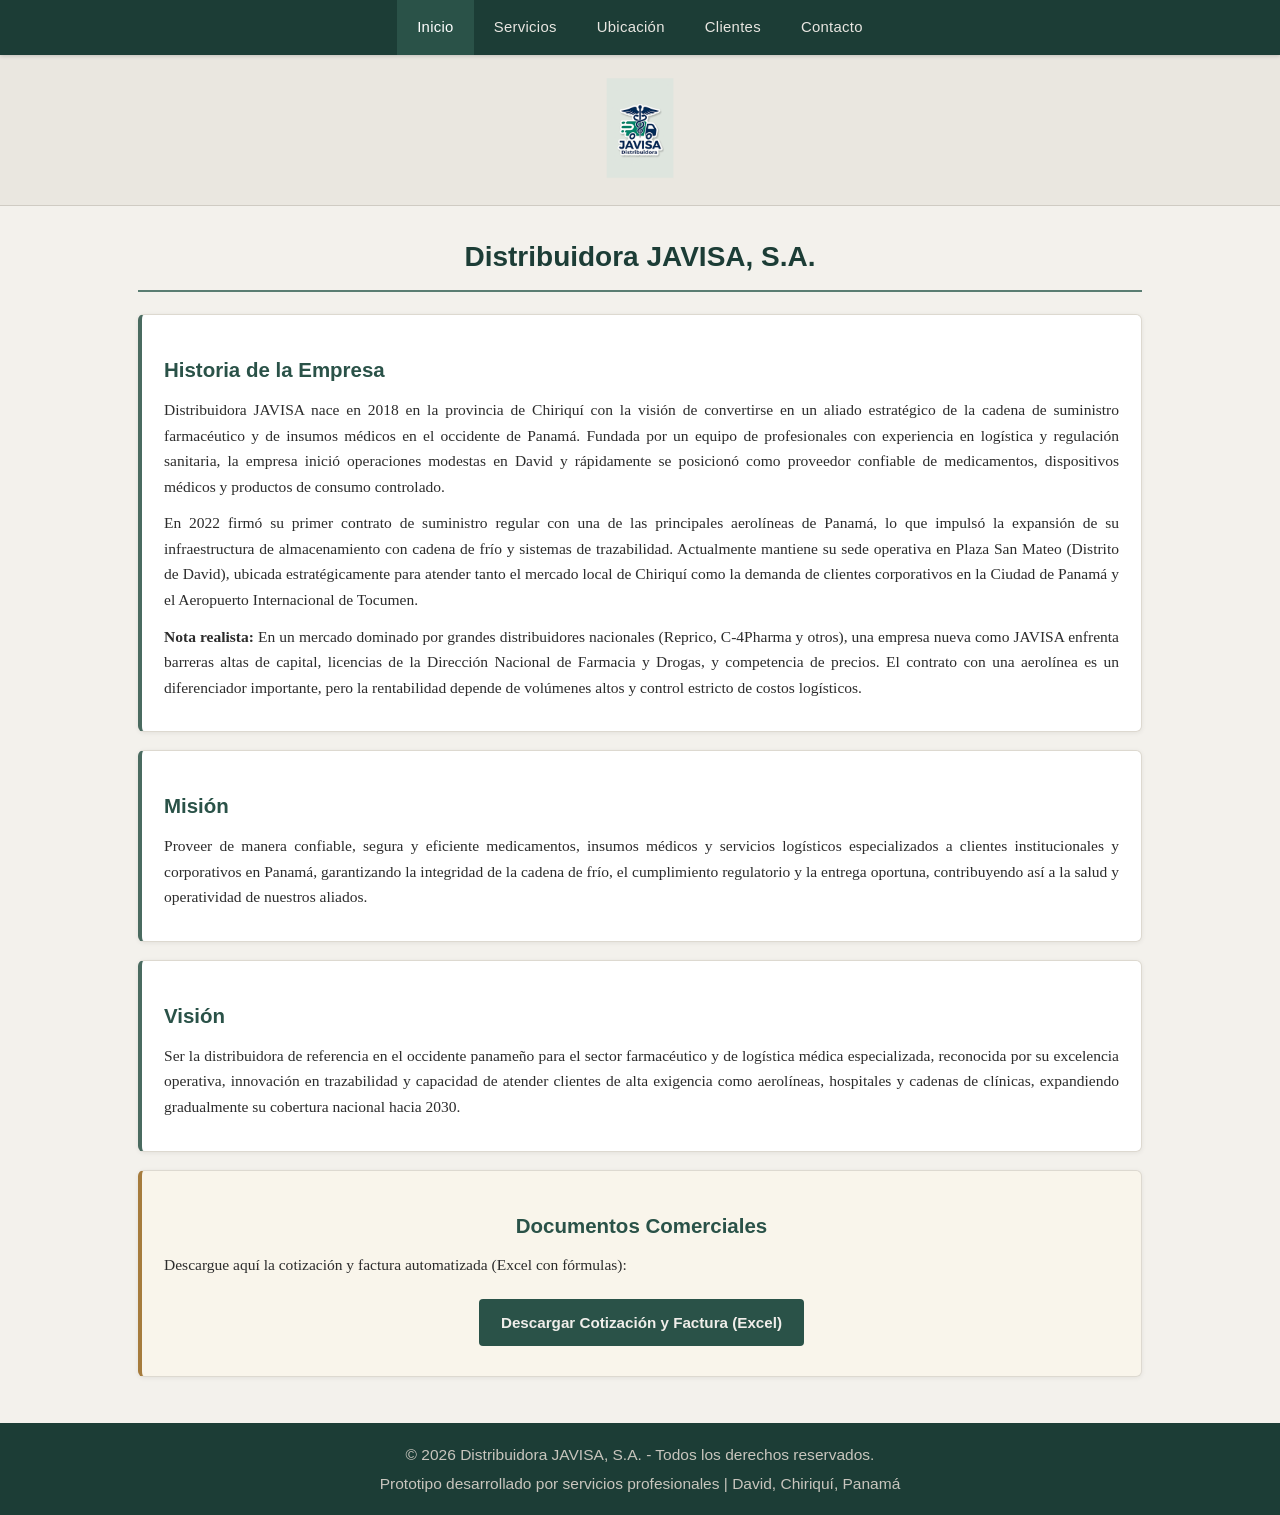
<file: javisa_web_prototipo/javisa_web/index.htm>
<!DOCTYPE html>
<html lang="es">
<head>
    <meta charset="UTF-8">
    <meta name="viewport" content="width=device-width, initial-scale=1.0">
    <title>Distribuidora JAVISA - Inicio</title>
    <link rel="stylesheet" href="estilos.css">
</head>
<body>
    <nav>
        <ul>
            <li><a href="index.htm" class="active">Inicio</a></li>
            <li><a href="servicios.htm">Servicios</a></li>
            <li><a href="ubicacion.htm">Ubicación</a></li>
            <li><a href="clientes.htm">Clientes</a></li>
            <li><a href="contacto.htm">Contacto</a></li>
        </ul>
    </nav>

    <div class="logo-container">
        <img src="images/logo_javisa.gif" alt="Logo Distribuidora JAVISA animado">
    </div>

    <main>
        <h1>Distribuidora JAVISA, S.A.</h1>

        <div class="card">
            <h2>Historia de la Empresa</h2>
            <p>
                Distribuidora JAVISA nace en 2018 en la provincia de Chiriquí con la visión de 
                convertirse en un aliado estratégico de la cadena de suministro farmacéutico 
                y de insumos médicos en el occidente de Panamá. Fundada por un equipo de 
                profesionales con experiencia en logística y regulación sanitaria, la empresa 
                inició operaciones modestas en David y rápidamente se posicionó como proveedor 
                confiable de medicamentos, dispositivos médicos y productos de consumo 
                controlado.
            </p>
            <p>
                En 2022 firmó su primer contrato de suministro regular con una de las principales 
                aerolíneas de Panamá, lo que impulsó la expansión de su infraestructura de 
                almacenamiento con cadena de frío y sistemas de trazabilidad. Actualmente 
                mantiene su sede operativa en Plaza San Mateo (Distrito de David), ubicada 
                estratégicamente para atender tanto el mercado local de Chiriquí como la 
                demanda de clientes corporativos en la Ciudad de Panamá y el Aeropuerto 
                Internacional de Tocumen.
            </p>
            <p>
                <strong>Nota realista:</strong> En un mercado dominado por grandes distribuidores 
                nacionales (Reprico, C-4Pharma y otros), una empresa nueva como JAVISA enfrenta 
                barreras altas de capital, licencias de la Dirección Nacional de Farmacia y Drogas, 
                y competencia de precios. El contrato con una aerolínea es un diferenciador 
                importante, pero la rentabilidad depende de volúmenes altos y control estricto 
                de costos logísticos.
            </p>
        </div>

        <div class="card">
            <h2>Misión</h2>
            <p>
                Proveer de manera confiable, segura y eficiente medicamentos, insumos médicos 
                y servicios logísticos especializados a clientes institucionales y corporativos 
                en Panamá, garantizando la integridad de la cadena de frío, el cumplimiento 
                regulatorio y la entrega oportuna, contribuyendo así a la salud y operatividad 
                de nuestros aliados.
            </p>
        </div>

        <div class="card">
            <h2>Visión</h2>
            <p>
                Ser la distribuidora de referencia en el occidente panameño para el sector 
                farmacéutico y de logística médica especializada, reconocida por su excelencia 
                operativa, innovación en trazabilidad y capacidad de atender clientes de alta 
                exigencia como aerolíneas, hospitales y cadenas de clínicas, expandiendo 
                gradualmente su cobertura nacional hacia 2030.
            </p>
        </div>

        <div class="card descargas">
            <h2>Documentos Comerciales</h2>
            <p>Descargue aquí la cotización y factura automatizada (Excel con fórmulas):</p>
            <a href="Cotizacion_y_Factura_JAVISA.xlsx" download>Descargar Cotización y Factura (Excel)</a>
        </div>
    </main>

    <footer>
        <p>&copy; 2026 Distribuidora JAVISA, S.A. - Todos los derechos reservados.</p>
        <p>Prototipo desarrollado por servicios profesionales | David, Chiriquí, Panamá</p>
    </footer>
</body>
</html>
</file>
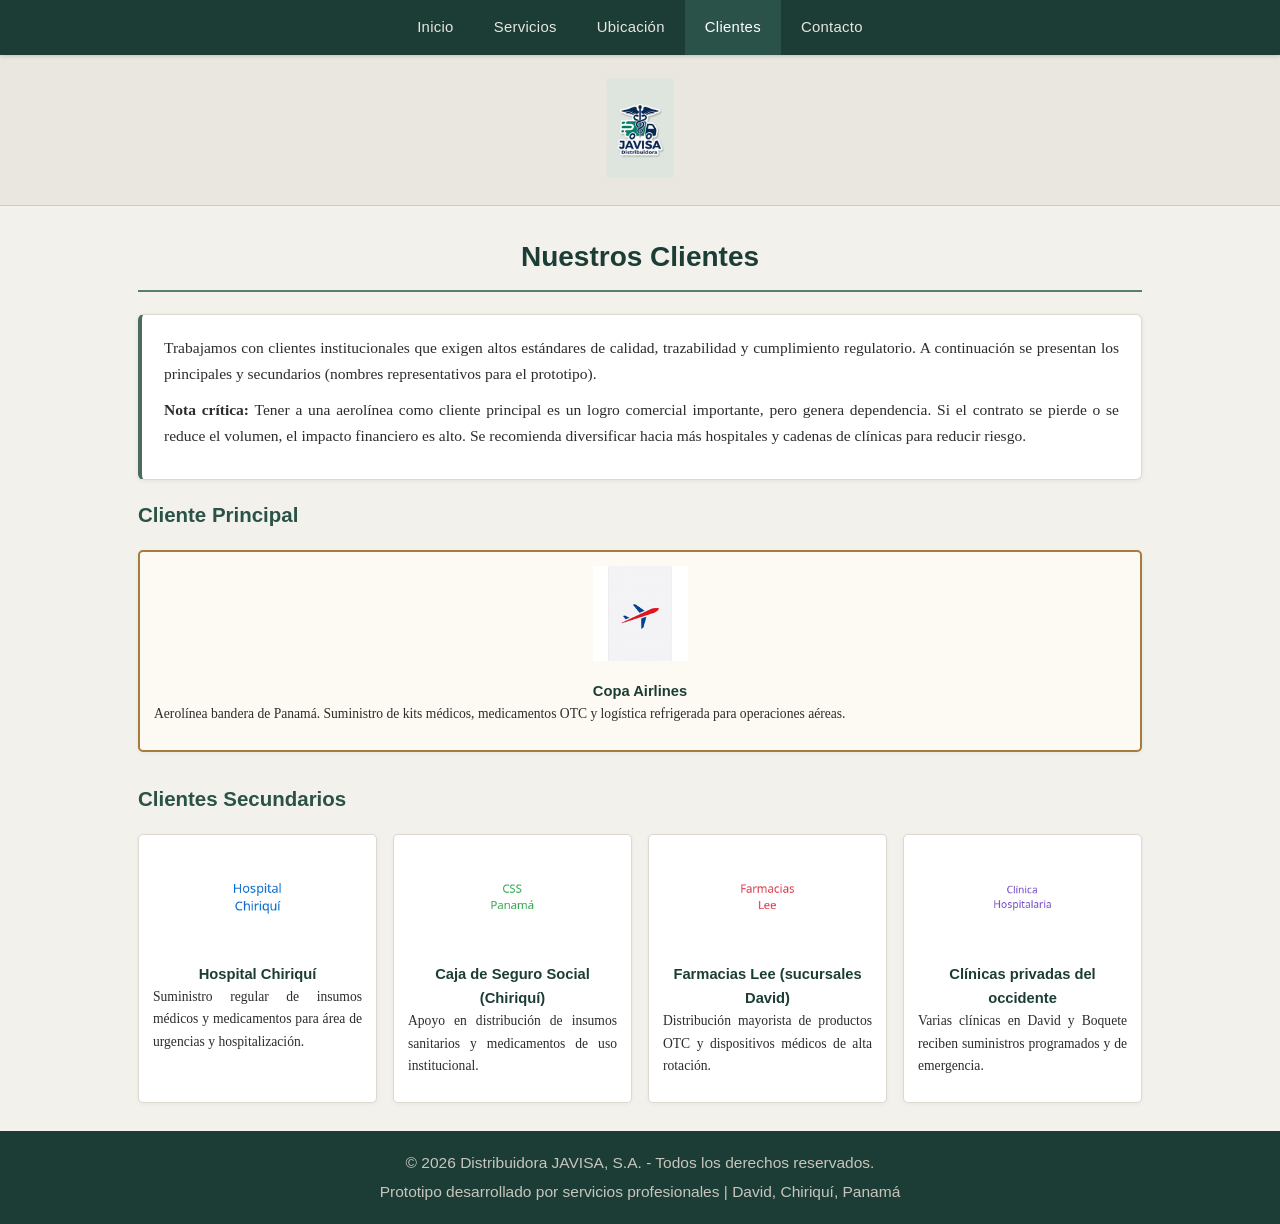
<file: javisa_web_prototipo/javisa_web/clientes.htm>
<!DOCTYPE html>
<html lang="es">
<head>
    <meta charset="UTF-8">
    <meta name="viewport" content="width=device-width, initial-scale=1.0">
    <title>Clientes - Distribuidora JAVISA</title>
    <link rel="stylesheet" href="estilos.css">
</head>
<body>
    <nav>
        <ul>
            <li><a href="index.htm">Inicio</a></li>
            <li><a href="servicios.htm">Servicios</a></li>
            <li><a href="ubicacion.htm">Ubicación</a></li>
            <li><a href="clientes.htm" class="active">Clientes</a></li>
            <li><a href="contacto.htm">Contacto</a></li>
        </ul>
    </nav>

    <div class="logo-container">
        <img src="images/logo_javisa.gif" alt="Logo Distribuidora JAVISA animado">
    </div>

    <main>
        <h1>Nuestros Clientes</h1>

        <div class="card">
            <p>
                Trabajamos con clientes institucionales que exigen altos estándares de 
                calidad, trazabilidad y cumplimiento regulatorio. A continuación se 
                presentan los principales y secundarios (nombres representativos para 
                el prototipo).
            </p>
            <p>
                <strong>Nota crítica:</strong> Tener a una aerolínea como cliente principal 
                es un logro comercial importante, pero genera dependencia. Si el contrato 
                se pierde o se reduce el volumen, el impacto financiero es alto. Se recomienda 
                diversificar hacia más hospitales y cadenas de clínicas para reducir riesgo.
            </p>
        </div>

        <h2>Cliente Principal</h2>
        <div class="clientes-grid">
            <div class="cliente-card principal">
                <img src="images/copa_logo.png" alt="Logo Copa Airlines">
                <h3>Copa Airlines</h3>
                <p style="font-size:0.85rem;">Aerolínea bandera de Panamá. Suministro de kits médicos, medicamentos OTC y logística refrigerada para operaciones aéreas.</p>
            </div>
        </div>

        <h2 style="margin-top:30px;">Clientes Secundarios</h2>
        <div class="clientes-grid">
            <div class="cliente-card">
                <img src="images/hospital_logo.png" alt="Hospital Chiriquí">
                <h3>Hospital Chiriquí</h3>
                <p style="font-size:0.85rem;">Suministro regular de insumos médicos y medicamentos para área de urgencias y hospitalización.</p>
            </div>
            <div class="cliente-card">
                <img src="images/css_logo.png" alt="CSS Panamá">
                <h3>Caja de Seguro Social (Chiriquí)</h3>
                <p style="font-size:0.85rem;">Apoyo en distribución de insumos sanitarios y medicamentos de uso institucional.</p>
            </div>
            <div class="cliente-card">
                <img src="images/farmacias_logo.png" alt="Farmacias Lee">
                <h3>Farmacias Lee (sucursales David)</h3>
                <p style="font-size:0.85rem;">Distribución mayorista de productos OTC y dispositivos médicos de alta rotación.</p>
            </div>
            <div class="cliente-card">
                <img src="images/clinica_logo.png" alt="Clínica Hospitalaria">
                <h3>Clínicas privadas del occidente</h3>
                <p style="font-size:0.85rem;">Varias clínicas en David y Boquete reciben suministros programados y de emergencia.</p>
            </div>
        </div>
    </main>

    <footer>
        <p>&copy; 2026 Distribuidora JAVISA, S.A. - Todos los derechos reservados.</p>
        <p>Prototipo desarrollado por servicios profesionales | David, Chiriquí, Panamá</p>
    </footer>
</body>
</html>
</file>
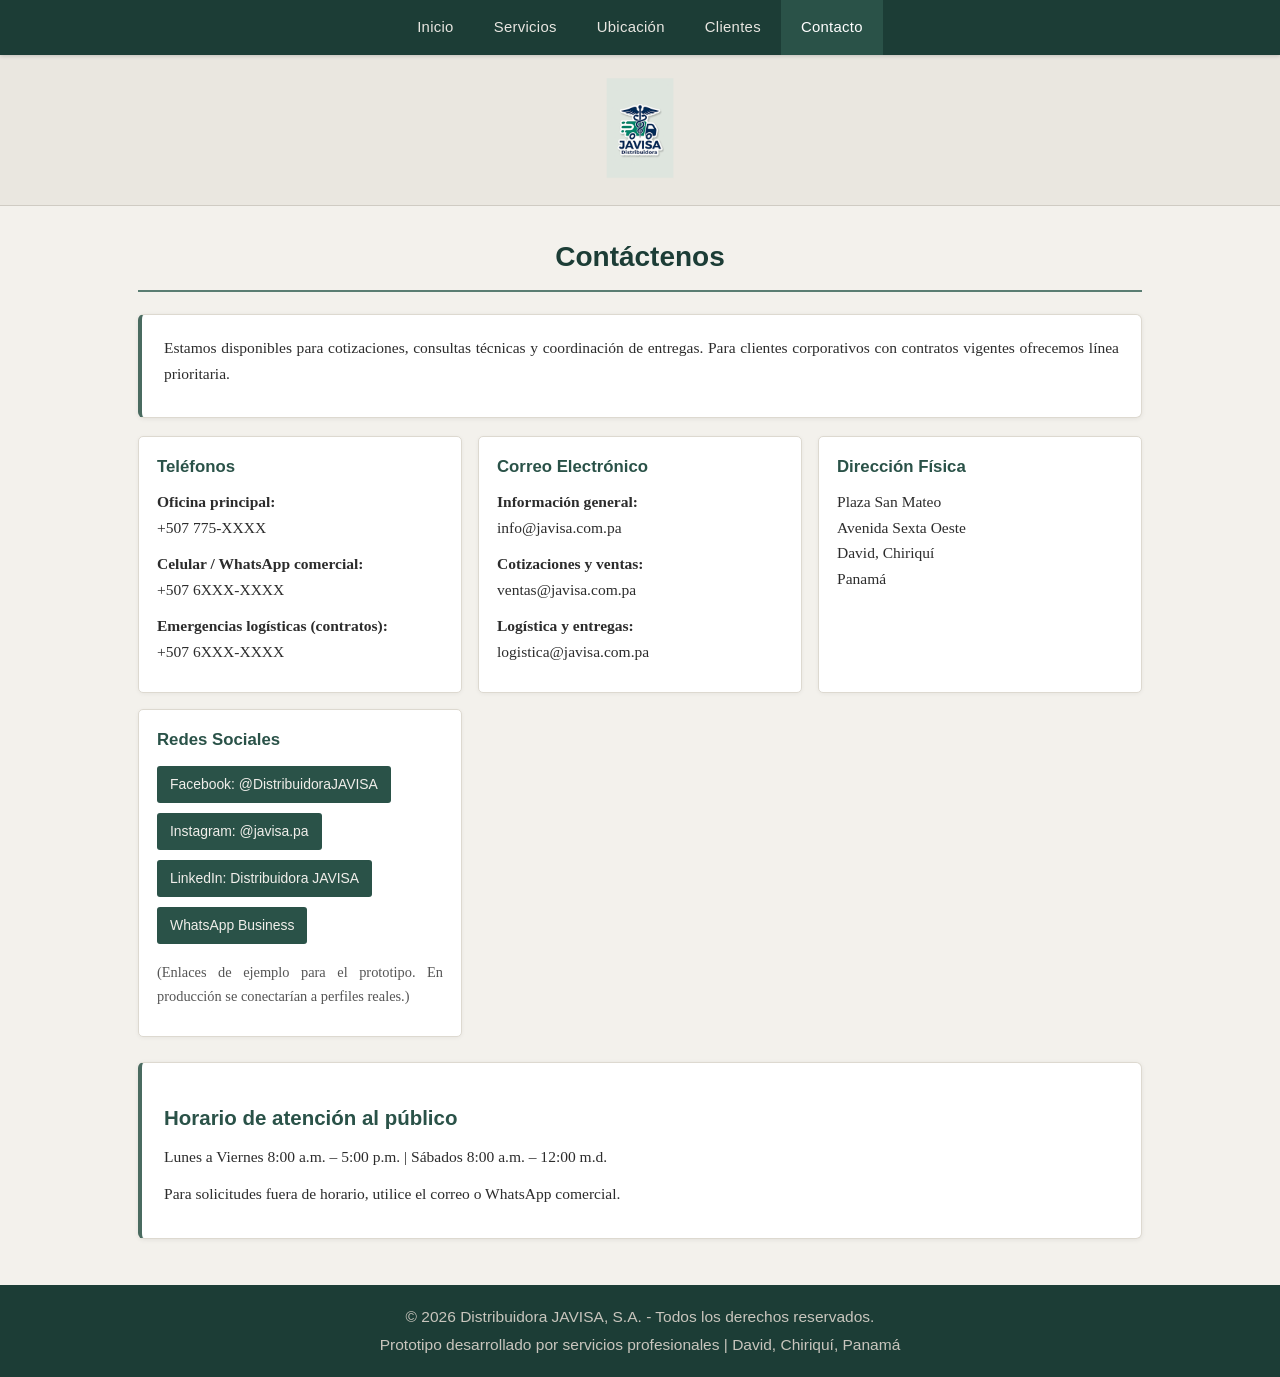
<file: javisa_web_prototipo/javisa_web/contacto.htm>
<!DOCTYPE html>
<html lang="es">
<head>
    <meta charset="UTF-8">
    <meta name="viewport" content="width=device-width, initial-scale=1.0">
    <title>Contacto - Distribuidora JAVISA</title>
    <link rel="stylesheet" href="estilos.css">
</head>
<body>
    <nav>
        <ul>
            <li><a href="index.htm">Inicio</a></li>
            <li><a href="servicios.htm">Servicios</a></li>
            <li><a href="ubicacion.htm">Ubicación</a></li>
            <li><a href="clientes.htm">Clientes</a></li>
            <li><a href="contacto.htm" class="active">Contacto</a></li>
        </ul>
    </nav>

    <div class="logo-container">
        <img src="images/logo_javisa.gif" alt="Logo Distribuidora JAVISA animado">
    </div>

    <main>
        <h1>Contáctenos</h1>

        <div class="card">
            <p>
                Estamos disponibles para cotizaciones, consultas técnicas y coordinación 
                de entregas. Para clientes corporativos con contratos vigentes ofrecemos 
                línea prioritaria.
            </p>
        </div>

        <div class="contacto-info">
            <div class="contacto-item">
                <h3>Teléfonos</h3>
                <p><strong>Oficina principal:</strong><br>+507 775-XXXX</p>
                <p><strong>Celular / WhatsApp comercial:</strong><br>+507 6XXX-XXXX</p>
                <p><strong>Emergencias logísticas (contratos):</strong><br>+507 6XXX-XXXX</p>
            </div>

            <div class="contacto-item">
                <h3>Correo Electrónico</h3>
                <p><strong>Información general:</strong><br>info@javisa.com.pa</p>
                <p><strong>Cotizaciones y ventas:</strong><br>ventas@javisa.com.pa</p>
                <p><strong>Logística y entregas:</strong><br>logistica@javisa.com.pa</p>
            </div>

            <div class="contacto-item">
                <h3>Dirección Física</h3>
                <p>
                    Plaza San Mateo<br>
                    Avenida Sexta Oeste<br>
                    David, Chiriquí<br>
                    Panamá
                </p>
            </div>

            <div class="contacto-item">
                <h3>Redes Sociales</h3>
                <div class="redes">
                    <a href="#" title="Facebook">Facebook: @DistribuidoraJAVISA</a>
                    <a href="#" title="Instagram">Instagram: @javisa.pa</a>
                    <a href="#" title="LinkedIn">LinkedIn: Distribuidora JAVISA</a>
                    <a href="#" title="WhatsApp">WhatsApp Business</a>
                </div>
                <p style="margin-top:12px; font-size:0.9rem; color:#555;">
                    (Enlaces de ejemplo para el prototipo. En producción se conectarían a perfiles reales.)
                </p>
            </div>
        </div>

        <div class="card" style="margin-top:25px;">
            <h2>Horario de atención al público</h2>
            <p>Lunes a Viernes 8:00 a.m. – 5:00 p.m. | Sábados 8:00 a.m. – 12:00 m.d.</p>
            <p>Para solicitudes fuera de horario, utilice el correo o WhatsApp comercial.</p>
        </div>
    </main>

    <footer>
        <p>&copy; 2026 Distribuidora JAVISA, S.A. - Todos los derechos reservados.</p>
        <p>Prototipo desarrollado por servicios profesionales | David, Chiriquí, Panamá</p>
    </footer>
</body>
</html>
</file>
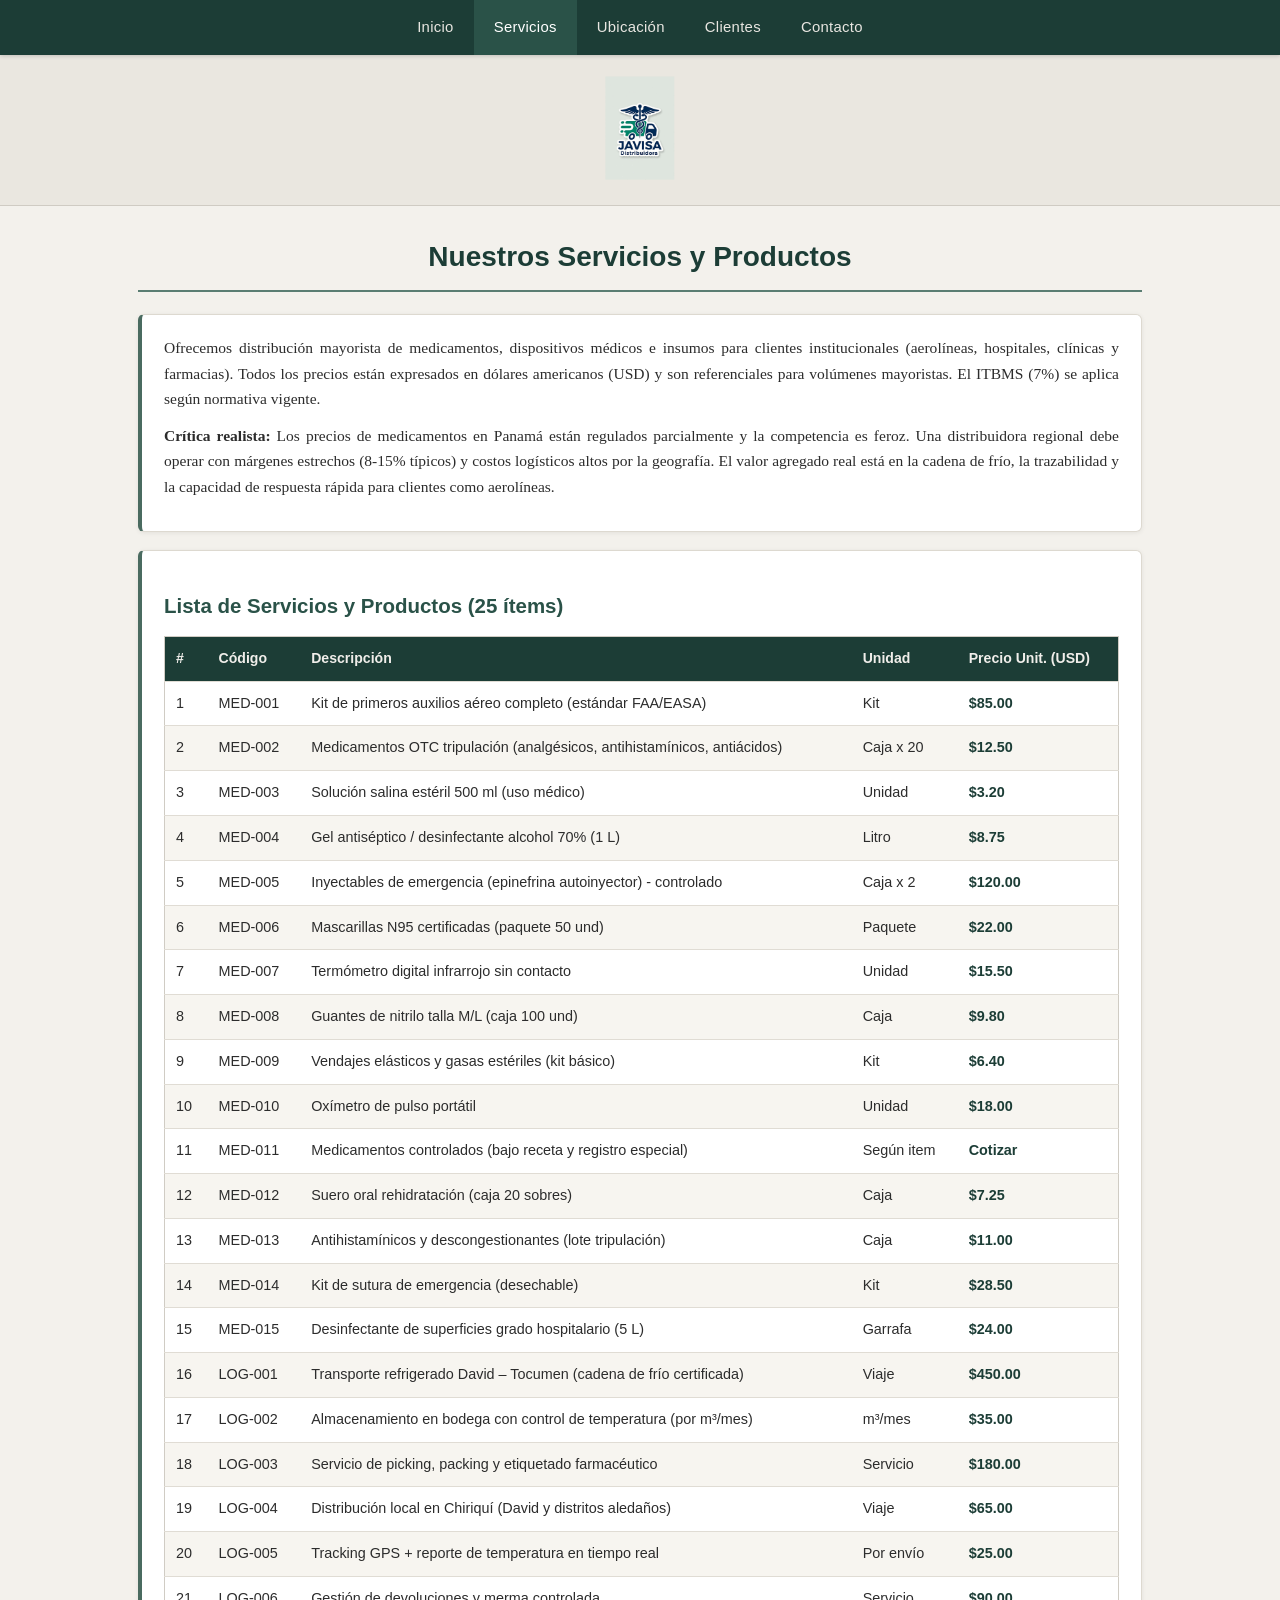
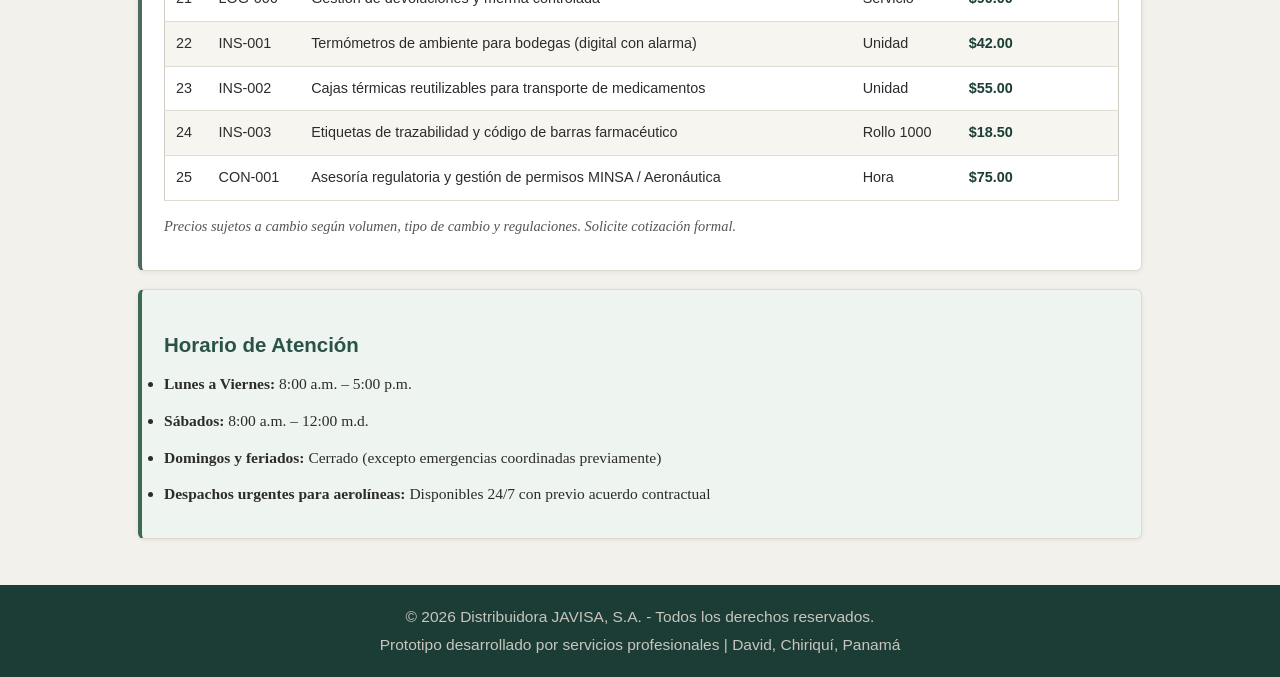
<file: javisa_web_prototipo/javisa_web/servicios.htm>
<!DOCTYPE html>
<html lang="es">
<head>
    <meta charset="UTF-8">
    <meta name="viewport" content="width=device-width, initial-scale=1.0">
    <title>Servicios - Distribuidora JAVISA</title>
    <link rel="stylesheet" href="estilos.css">
</head>
<body>
    <nav>
        <ul>
            <li><a href="index.htm">Inicio</a></li>
            <li><a href="servicios.htm" class="active">Servicios</a></li>
            <li><a href="ubicacion.htm">Ubicación</a></li>
            <li><a href="clientes.htm">Clientes</a></li>
            <li><a href="contacto.htm">Contacto</a></li>
        </ul>
    </nav>

    <div class="logo-container">
        <img src="images/logo_javisa.gif" alt="Logo Distribuidora JAVISA animado">
    </div>

    <main>
        <h1>Nuestros Servicios y Productos</h1>

        <div class="card">
            <p>
                Ofrecemos distribución mayorista de medicamentos, dispositivos médicos e insumos 
                para clientes institucionales (aerolíneas, hospitales, clínicas y farmacias). 
                Todos los precios están expresados en dólares americanos (USD) y son referenciales 
                para volúmenes mayoristas. El ITBMS (7%) se aplica según normativa vigente.
            </p>
            <p><strong>Crítica realista:</strong> Los precios de medicamentos en Panamá están 
            regulados parcialmente y la competencia es feroz. Una distribuidora regional debe 
            operar con márgenes estrechos (8-15% típicos) y costos logísticos altos por la 
            geografía. El valor agregado real está en la cadena de frío, la trazabilidad y 
            la capacidad de respuesta rápida para clientes como aerolíneas.</p>
        </div>

        <div class="card">
            <h2>Lista de Servicios y Productos (25 ítems)</h2>
            <table>
                <thead>
                    <tr>
                        <th>#</th>
                        <th>Código</th>
                        <th>Descripción</th>
                        <th>Unidad</th>
                        <th>Precio Unit. (USD)</th>
                    </tr>
                </thead>
                <tbody>
                    <tr><td>1</td><td>MED-001</td><td>Kit de primeros auxilios aéreo completo (estándar FAA/EASA)</td><td>Kit</td><td class="precio">$85.00</td></tr>
                    <tr><td>2</td><td>MED-002</td><td>Medicamentos OTC tripulación (analgésicos, antihistamínicos, antiácidos)</td><td>Caja x 20</td><td class="precio">$12.50</td></tr>
                    <tr><td>3</td><td>MED-003</td><td>Solución salina estéril 500 ml (uso médico)</td><td>Unidad</td><td class="precio">$3.20</td></tr>
                    <tr><td>4</td><td>MED-004</td><td>Gel antiséptico / desinfectante alcohol 70% (1 L)</td><td>Litro</td><td class="precio">$8.75</td></tr>
                    <tr><td>5</td><td>MED-005</td><td>Inyectables de emergencia (epinefrina autoinyector) - controlado</td><td>Caja x 2</td><td class="precio">$120.00</td></tr>
                    <tr><td>6</td><td>MED-006</td><td>Mascarillas N95 certificadas (paquete 50 und)</td><td>Paquete</td><td class="precio">$22.00</td></tr>
                    <tr><td>7</td><td>MED-007</td><td>Termómetro digital infrarrojo sin contacto</td><td>Unidad</td><td class="precio">$15.50</td></tr>
                    <tr><td>8</td><td>MED-008</td><td>Guantes de nitrilo talla M/L (caja 100 und)</td><td>Caja</td><td class="precio">$9.80</td></tr>
                    <tr><td>9</td><td>MED-009</td><td>Vendajes elásticos y gasas estériles (kit básico)</td><td>Kit</td><td class="precio">$6.40</td></tr>
                    <tr><td>10</td><td>MED-010</td><td>Oxímetro de pulso portátil</td><td>Unidad</td><td class="precio">$18.00</td></tr>
                    <tr><td>11</td><td>MED-011</td><td>Medicamentos controlados (bajo receta y registro especial)</td><td>Según item</td><td class="precio">Cotizar</td></tr>
                    <tr><td>12</td><td>MED-012</td><td>Suero oral rehidratación (caja 20 sobres)</td><td>Caja</td><td class="precio">$7.25</td></tr>
                    <tr><td>13</td><td>MED-013</td><td>Antihistamínicos y descongestionantes (lote tripulación)</td><td>Caja</td><td class="precio">$11.00</td></tr>
                    <tr><td>14</td><td>MED-014</td><td>Kit de sutura de emergencia (desechable)</td><td>Kit</td><td class="precio">$28.50</td></tr>
                    <tr><td>15</td><td>MED-015</td><td>Desinfectante de superficies grado hospitalario (5 L)</td><td>Garrafa</td><td class="precio">$24.00</td></tr>
                    <tr><td>16</td><td>LOG-001</td><td>Transporte refrigerado David – Tocumen (cadena de frío certificada)</td><td>Viaje</td><td class="precio">$450.00</td></tr>
                    <tr><td>17</td><td>LOG-002</td><td>Almacenamiento en bodega con control de temperatura (por m³/mes)</td><td>m³/mes</td><td class="precio">$35.00</td></tr>
                    <tr><td>18</td><td>LOG-003</td><td>Servicio de picking, packing y etiquetado farmacéutico</td><td>Servicio</td><td class="precio">$180.00</td></tr>
                    <tr><td>19</td><td>LOG-004</td><td>Distribución local en Chiriquí (David y distritos aledaños)</td><td>Viaje</td><td class="precio">$65.00</td></tr>
                    <tr><td>20</td><td>LOG-005</td><td>Tracking GPS + reporte de temperatura en tiempo real</td><td>Por envío</td><td class="precio">$25.00</td></tr>
                    <tr><td>21</td><td>LOG-006</td><td>Gestión de devoluciones y merma controlada</td><td>Servicio</td><td class="precio">$90.00</td></tr>
                    <tr><td>22</td><td>INS-001</td><td>Termómetros de ambiente para bodegas (digital con alarma)</td><td>Unidad</td><td class="precio">$42.00</td></tr>
                    <tr><td>23</td><td>INS-002</td><td>Cajas térmicas reutilizables para transporte de medicamentos</td><td>Unidad</td><td class="precio">$55.00</td></tr>
                    <tr><td>24</td><td>INS-003</td><td>Etiquetas de trazabilidad y código de barras farmacéutico</td><td>Rollo 1000</td><td class="precio">$18.50</td></tr>
                    <tr><td>25</td><td>CON-001</td><td>Asesoría regulatoria y gestión de permisos MINSA / Aeronáutica</td><td>Hora</td><td class="precio">$75.00</td></tr>
                </tbody>
            </table>
            <p style="font-size:0.9rem; color:#555;"><em>Precios sujetos a cambio según volumen, tipo de cambio y regulaciones. Solicite cotización formal.</em></p>
        </div>

        <div class="card horario">
            <h2>Horario de Atención</h2>
            <ul>
                <li><strong>Lunes a Viernes:</strong> 8:00 a.m. – 5:00 p.m.</li>
                <li><strong>Sábados:</strong> 8:00 a.m. – 12:00 m.d.</li>
                <li><strong>Domingos y feriados:</strong> Cerrado (excepto emergencias coordinadas previamente)</li>
                <li><strong>Despachos urgentes para aerolíneas:</strong> Disponibles 24/7 con previo acuerdo contractual</li>
            </ul>
        </div>
    </main>

    <footer>
        <p>&copy; 2026 Distribuidora JAVISA, S.A. - Todos los derechos reservados.</p>
        <p>Prototipo desarrollado por servicios profesionales | David, Chiriquí, Panamá</p>
    </footer>
</body>
</html>
</file>
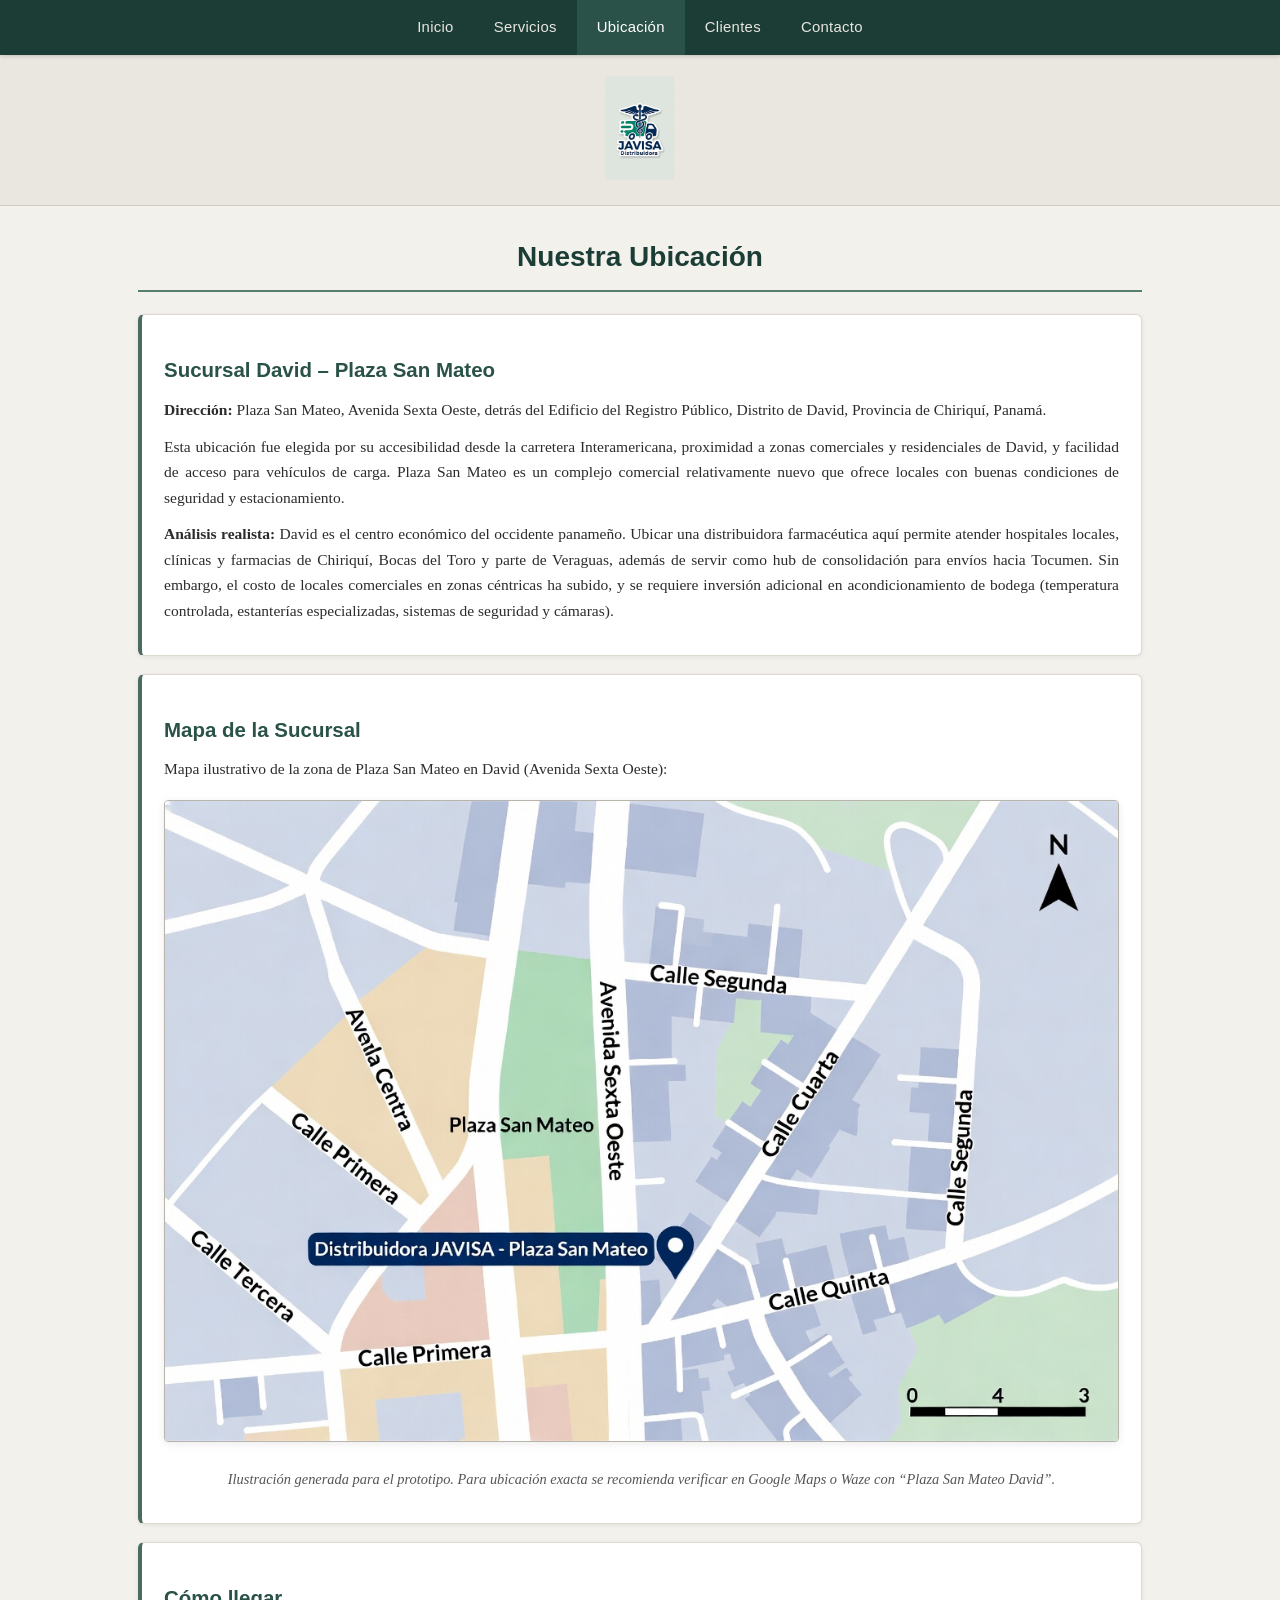
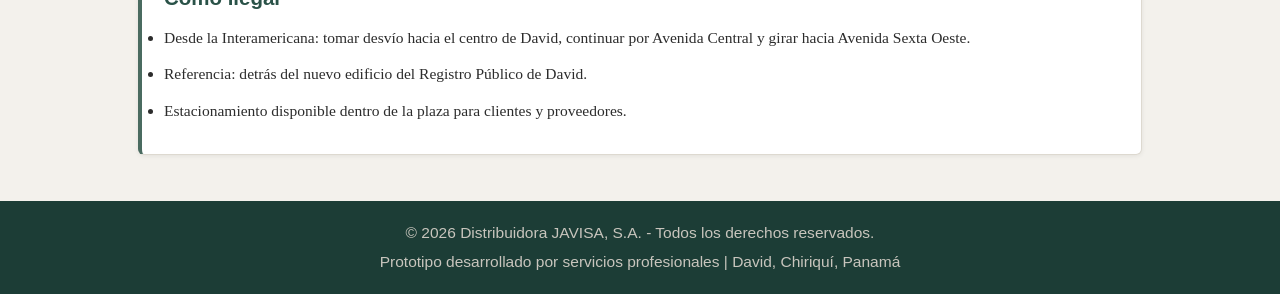
<file: javisa_web_prototipo/javisa_web/ubicacion.htm>
<!DOCTYPE html>
<html lang="es">
<head>
    <meta charset="UTF-8">
    <meta name="viewport" content="width=device-width, initial-scale=1.0">
    <title>Ubicación - Distribuidora JAVISA</title>
    <link rel="stylesheet" href="estilos.css">
</head>
<body>
    <nav>
        <ul>
            <li><a href="index.htm">Inicio</a></li>
            <li><a href="servicios.htm">Servicios</a></li>
            <li><a href="ubicacion.htm" class="active">Ubicación</a></li>
            <li><a href="clientes.htm">Clientes</a></li>
            <li><a href="contacto.htm">Contacto</a></li>
        </ul>
    </nav>

    <div class="logo-container">
        <img src="images/logo_javisa.gif" alt="Logo Distribuidora JAVISA animado">
    </div>

    <main>
        <h1>Nuestra Ubicación</h1>

        <div class="card">
            <h2>Sucursal David – Plaza San Mateo</h2>
            <p>
                <strong>Dirección:</strong> Plaza San Mateo, Avenida Sexta Oeste, 
                detrás del Edificio del Registro Público, Distrito de David, 
                Provincia de Chiriquí, Panamá.
            </p>
            <p>
                Esta ubicación fue elegida por su accesibilidad desde la carretera 
                Interamericana, proximidad a zonas comerciales y residenciales de David, 
                y facilidad de acceso para vehículos de carga. Plaza San Mateo es un 
                complejo comercial relativamente nuevo que ofrece locales con buenas 
                condiciones de seguridad y estacionamiento.
            </p>
            <p>
                <strong>Análisis realista:</strong> David es el centro económico del 
                occidente panameño. Ubicar una distribuidora farmacéutica aquí permite 
                atender hospitales locales, clínicas y farmacias de Chiriquí, Bocas del 
                Toro y parte de Veraguas, además de servir como hub de consolidación 
                para envíos hacia Tocumen. Sin embargo, el costo de locales comerciales 
                en zonas céntricas ha subido, y se requiere inversión adicional en 
                acondicionamiento de bodega (temperatura controlada, estanterías 
                especializadas, sistemas de seguridad y cámaras).
            </p>
        </div>

        <div class="card">
            <h2>Mapa de la Sucursal</h2>
            <p>Mapa ilustrativo de la zona de Plaza San Mateo en David (Avenida Sexta Oeste):</p>
            <div class="mapa-container">
                <img src="images/mapa_david.jpg" alt="Mapa ubicación Distribuidora JAVISA - Plaza San Mateo, David, Chiriquí">
            </div>
            <p style="text-align:center; font-size:0.9rem; color:#555;">
                <em>Ilustración generada para el prototipo. Para ubicación exacta se recomienda 
                verificar en Google Maps o Waze con “Plaza San Mateo David”.</em>
            </p>
        </div>

        <div class="card">
            <h2>Cómo llegar</h2>
            <ul>
                <li>Desde la Interamericana: tomar desvío hacia el centro de David, continuar por Avenida Central y girar hacia Avenida Sexta Oeste.</li>
                <li>Referencia: detrás del nuevo edificio del Registro Público de David.</li>
                <li>Estacionamiento disponible dentro de la plaza para clientes y proveedores.</li>
            </ul>
        </div>
    </main>

    <footer>
        <p>&copy; 2026 Distribuidora JAVISA, S.A. - Todos los derechos reservados.</p>
        <p>Prototipo desarrollado por servicios profesionales | David, Chiriquí, Panamá</p>
    </footer>
</body>
</html>
</file>
<file: javisa_web_prototipo/javisa_web/estilos.css>
* {
    margin: 0;
    padding: 0;
    box-sizing: border-box;
}

body {
    font-family: Georgia, 'Times New Roman', Times, serif;
    background-color: #f3f1ec;
    color: #2c2c2c;
    line-height: 1.65;
    min-height: 100vh;
    display: flex;
    flex-direction: column;
}

/* Barra de navegación */
nav {
    background-color: #1c3d36;
    padding: 0;
    box-shadow: 0 1px 4px rgba(0,0,0,0.18);
    position: sticky;
    top: 0;
    z-index: 1000;
}

nav ul {
    list-style: none;
    display: flex;
    justify-content: center;
    flex-wrap: wrap;
}

nav ul li {
    margin: 0;
}

nav ul li a {
    display: block;
    color: #e8e6e1;
    text-decoration: none;
    padding: 15px 20px;
    font-family: 'Segoe UI', Tahoma, Geneva, Verdana, sans-serif;
    font-weight: 500;
    font-size: 0.93rem;
    letter-spacing: 0.3px;
    transition: background-color 0.2s;
}

nav ul li a:hover,
nav ul li a.active {
    background-color: #2a5248;
    color: #ffffff;
}

/* Logo debajo de la nav */
.logo-container {
    text-align: center;
    padding: 18px 0 14px;
    background-color: #eae7e0;
    border-bottom: 1px solid #cfcbc3;
}

.logo-container img {
    max-height: 110px;
    width: auto;
}

/* Contenido principal */
main {
    flex: 1;
    max-width: 1040px;
    margin: 28px auto;
    padding: 0 18px;
    width: 100%;
}

h1 {
    font-family: 'Segoe UI', Tahoma, Geneva, Verdana, sans-serif;
    color: #1c3d36;
    text-align: center;
    margin-bottom: 22px;
    font-size: 1.75rem;
    font-weight: 600;
    border-bottom: 2px solid #5a7d72;
    padding-bottom: 10px;
}

h2 {
    font-family: 'Segoe UI', Tahoma, Geneva, Verdana, sans-serif;
    color: #2a5248;
    margin: 18px 0 10px;
    font-size: 1.28rem;
    font-weight: 600;
}

p, li {
    margin-bottom: 11px;
    text-align: justify;
    font-size: 0.97rem;
}

/* Tarjetas */
.card {
    background: #ffffff;
    border-radius: 6px;
    padding: 20px 22px;
    margin-bottom: 18px;
    box-shadow: 0 1px 5px rgba(0,0,0,0.07);
    border: 1px solid #ddd9d0;
    border-left: 4px solid #4a6b60;
}

/* Tabla de servicios */
table {
    width: 100%;
    border-collapse: collapse;
    margin: 14px 0;
    background: #fff;
    border: 1px solid #d0ccc4;
    font-family: 'Segoe UI', Tahoma, Geneva, Verdana, sans-serif;
    font-size: 0.9rem;
}

th, td {
    padding: 10px 11px;
    text-align: left;
    border-bottom: 1px solid #e0dcd4;
}

th {
    background-color: #1c3d36;
    color: #f0eeea;
    font-weight: 600;
    font-size: 0.88rem;
}

tr:nth-child(even) {
    background-color: #f7f5f0;
}

tr:hover {
    background-color: #ece9e2;
}

.precio {
    font-weight: 600;
    color: #1c3d36;
    white-space: nowrap;
    font-family: 'Segoe UI', Tahoma, Geneva, Verdana, sans-serif;
}

/* Horario */
.horario {
    background: #eef4ef;
    border-left-color: #3d6b4f;
}

/* Mapa */
.mapa-container {
    text-align: center;
    margin: 18px 0;
}

.mapa-container img {
    max-width: 100%;
    height: auto;
    border-radius: 4px;
    border: 1px solid #b8b4ab;
    box-shadow: 0 2px 8px rgba(0,0,0,0.08);
}

/* Clientes */
.clientes-grid {
    display: grid;
    grid-template-columns: repeat(auto-fit, minmax(155px, 1fr));
    gap: 16px;
    margin-top: 18px;
}

.cliente-card {
    background: #fff;
    border-radius: 5px;
    padding: 14px;
    text-align: center;
    border: 1px solid #ddd9d0;
    box-shadow: 0 1px 4px rgba(0,0,0,0.05);
    transition: box-shadow 0.2s;
}

.cliente-card:hover {
    box-shadow: 0 3px 10px rgba(0,0,0,0.1);
}

.cliente-card img {
    max-width: 115px;
    max-height: 95px;
    object-fit: contain;
    margin-bottom: 9px;
}

.cliente-card h3 {
    font-family: 'Segoe UI', Tahoma, Geneva, Verdana, sans-serif;
    font-size: 0.92rem;
    color: #1c3d36;
    font-weight: 600;
}

.principal {
    border: 2px solid #a67c3d;
    background: #fdfaf4;
}

/* Contacto */
.contacto-info {
    display: grid;
    grid-template-columns: repeat(auto-fit, minmax(240px, 1fr));
    gap: 16px;
}

.contacto-item {
    background: #fff;
    padding: 16px 18px;
    border-radius: 5px;
    border: 1px solid #ddd9d0;
    box-shadow: 0 1px 4px rgba(0,0,0,0.05);
}

.contacto-item h3 {
    font-family: 'Segoe UI', Tahoma, Geneva, Verdana, sans-serif;
    color: #2a5248;
    margin-bottom: 8px;
    font-size: 1.05rem;
}

.redes a {
    display: inline-block;
    margin: 5px 8px 5px 0;
    padding: 7px 13px;
    background: #2a5248;
    color: #f0eeea;
    text-decoration: none;
    border-radius: 3px;
    font-family: 'Segoe UI', Tahoma, Geneva, Verdana, sans-serif;
    font-size: 0.87rem;
}

.redes a:hover {
    background: #1c3d36;
}

/* Descargas Excel */
.descargas {
    background: #f9f5eb;
    border-left-color: #a67c3d;
    text-align: center;
}

.descargas a {
    display: inline-block;
    margin: 10px;
    padding: 11px 22px;
    background: #2a5248;
    color: #f0eeea;
    text-decoration: none;
    border-radius: 4px;
    font-family: 'Segoe UI', Tahoma, Geneva, Verdana, sans-serif;
    font-weight: 600;
    font-size: 0.95rem;
}

.descargas a:hover {
    background: #1c3d36;
}

/* Footer */
footer {
    background-color: #1c3d36;
    color: #c8c5bd;
    text-align: center;
    padding: 16px 14px;
    margin-top: auto;
    font-size: 0.88rem;
    font-family: 'Segoe UI', Tahoma, Geneva, Verdana, sans-serif;
}

footer p {
    margin: 3px 0;
    text-align: center;
}

/* Responsive */
@media (max-width: 700px) {
    nav ul li a {
        padding: 11px 13px;
        font-size: 0.84rem;
    }
    h1 { font-size: 1.45rem; }
    table { font-size: 0.84rem; }
    th, td { padding: 7px 5px; }
    body { font-size: 0.95rem; }
}
</file>
